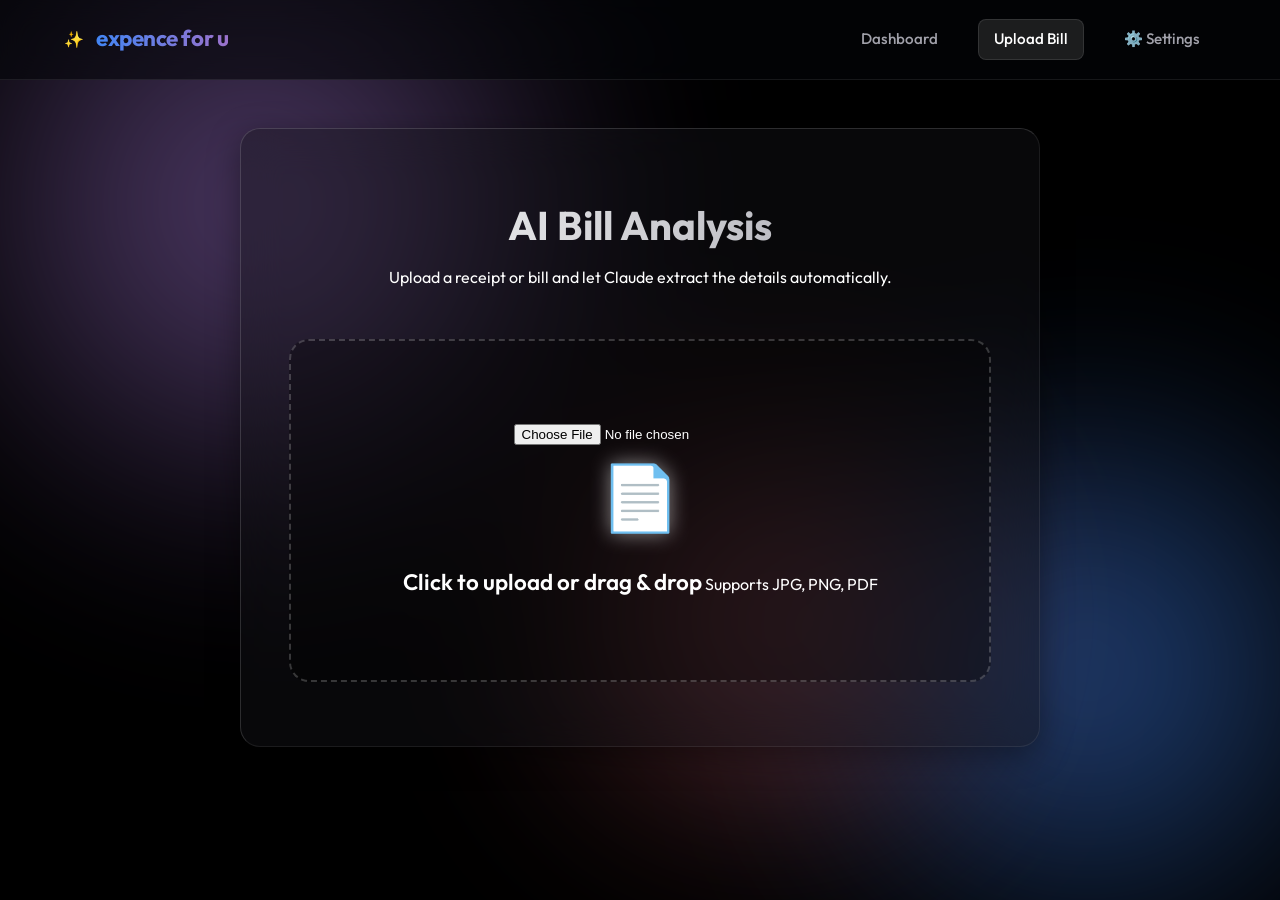
<file: templates/upload.html>
<!DOCTYPE html>
<html lang="en">
<head>
    <meta charset="UTF-8">
    <meta name="viewport" content="width=device-width, initial-scale=1.0">
    <title>expence for u - Upload</title>
    <link href="https://fonts.googleapis.com/css2?family=Outfit:wght@300;400;500;600;700&display=swap" rel="stylesheet">
    <link rel="stylesheet" href="/static/style.css">
</head>
<body>
    <!-- Gemini Animated Background -->
    <div class="gemini-bg">
        <div class="gemini-orb orb-1"></div>
        <div class="gemini-orb orb-2"></div>
        <div class="gemini-orb orb-3"></div>
    </div>

    <nav class="navbar glass-nav">
        <div class="nav-brand">
            <span class="logo-icon">✨</span>
            <h1 class="gradient-text">expence for u</h1>
        </div>
        <div class="nav-links">
            <a href="/" class="nav-link">Dashboard</a>
            <a href="/upload" class="nav-link active">Upload Bill</a>
            <a href="#" id="nav-settings" class="nav-link">⚙️ Settings</a>
        </div>
    </nav>

    <main class="container">
        <div class="upload-container glass">
            <div class="upload-header">
                <h2>AI Bill Analysis</h2>
                <p>Upload a receipt or bill and let Claude extract the details automatically.</p>
            </div>

            <!-- Upload Area -->
            <div id="upload-area" class="upload-dropzone">
                <input type="file" id="file-upload" accept="image/jpeg, image/png, application/pdf" class="hidden-input">
                <label for="file-upload" class="upload-label">
                    <div class="upload-icon">📄</div>
                    <span class="upload-text">Click to upload or drag & drop</span>
                    <span class="upload-subtext">Supports JPG, PNG, PDF</span>
                </label>
            </div>

            <!-- Loading State -->
            <div id="loading-state" class="loading-state hidden">
                <div class="spinner"></div>
                <p>Claude is analyzing your bill...</p>
            </div>

            <!-- Preview Form (Hidden initially) -->
            <div id="preview-section" class="preview-section hidden">
                <h3>Confirm Details</h3>
                <form id="confirm-form">
                    <div class="form-row">
                        <div class="form-group">
                            <label>Amount ($)</label>
                            <input type="number" step="0.01" id="preview-amount" class="input-modern" required>
                        </div>
                        <div class="form-group">
                            <label>Date</label>
                            <input type="date" id="preview-date" class="input-modern" required>
                        </div>
                    </div>
                    
                    <div class="form-row">
                        <div class="form-group">
                            <label>Merchant</label>
                            <input type="text" id="preview-merchant" class="input-modern" required>
                        </div>
                        <div class="form-group">
                            <label>Category</label>
                            <select id="preview-category" class="input-modern" required>
                                <option value="Food">Food</option>
                                <option value="Transport">Transport</option>
                                <option value="Shopping">Shopping</option>
                                <option value="Utilities">Utilities</option>
                                <option value="Health">Health</option>
                                <option value="Entertainment">Entertainment</option>
                                <option value="Other">Other</option>
                            </select>
                        </div>
                    </div>

                    <div class="form-group">
                        <label>Notes</label>
                        <input type="text" id="preview-notes" class="input-modern">
                    </div>

                    <!-- Line items container -->
                    <div id="line-items-container" class="line-items hidden">
                        <h4>Extracted Line Items</h4>
                        <ul id="line-items-list"></ul>
                    </div>

                    <div class="form-actions">
                        <button type="button" id="btn-cancel" class="btn btn-secondary">Cancel</button>
                        <button type="submit" class="btn btn-primary">Save Expense</button>
                    </div>
                </form>
            </div>
            
            <!-- Error Alert -->
            <div id="error-alert" class="alert alert-error hidden">
                <span id="error-text">An error occurred.</span>
            </div>
        </div>
    </main>

    <!-- Modal for Settings -->
    <div id="settings-modal" class="modal hidden">
        <div class="modal-content glass">
            <div class="modal-header">
                <h2>Settings</h2>
                <button id="close-settings" class="btn-close">&times;</button>
            </div>
            <form id="settings-form">
                <div class="form-group">
                    <label>Anthropic API Key</label>
                    <input type="password" id="api-key-input" class="input-modern" placeholder="sk-ant-...">
                    <small style="color: var(--text-secondary); display: block; margin-top: 0.5rem;">Your API key is saved locally in your browser and never stored on our servers.</small>
                </div>
                <button type="submit" class="btn btn-primary w-100">Save Settings</button>
            </form>
        </div>
    </div>

    <script src="/static/app.js"></script>
    <script>
        document.addEventListener('DOMContentLoaded', () => {
            initUploadPage();
        });
    </script>
</body>
</html>
</file>
<file: static/style.css>
:root {
    --bg-primary: #040509; /* Deep Gemini dark */
    --text-primary: #ffffff;
    --text-secondary: #a1a1aa;
    
    /* Gemini Gradients */
    --gemini-blue: #4285f4;
    --gemini-purple: #9b72cb;
    --gemini-pink: #d96570;
    --gemini-cyan: #34a853;
    
    --glass-bg: rgba(20, 20, 25, 0.4);
    --glass-border: rgba(255, 255, 255, 0.08);
    --glass-highlight: rgba(255, 255, 255, 0.15);
    
    /* Categories */
    --cat-food: #f43f5e;
    --cat-transport: #eab308;
    --cat-shopping: #ec4899;
    --cat-utilities: #06b6d4;
    --cat-health: #10b981;
    --cat-entertainment: #8b5cf6;
    --cat-other: #64748b;
}

* {
    margin: 0;
    padding: 0;
    box-sizing: border-box;
}

body {
    font-family: 'Outfit', sans-serif;
    background-color: var(--bg-primary);
    color: var(--text-primary);
    line-height: 1.6;
    min-height: 100vh;
    overflow-x: hidden;
    perspective: 1000px;
}

/* Gemini Animated Background */
.gemini-bg {
    position: fixed;
    top: 0; left: 0; width: 100vw; height: 100vh;
    z-index: -1;
    overflow: hidden;
    background: #000;
}

.gemini-orb {
    position: absolute;
    border-radius: 50%;
    filter: blur(100px);
    opacity: 0.6;
    animation: float 20s infinite ease-in-out alternate;
}

.orb-1 {
    width: 60vw; height: 60vw;
    background: radial-gradient(circle, var(--gemini-purple) 0%, transparent 70%);
    top: -20%; left: -10%;
    animation-delay: 0s;
}
.orb-2 {
    width: 50vw; height: 50vw;
    background: radial-gradient(circle, var(--gemini-blue) 0%, transparent 70%);
    bottom: -10%; right: -10%;
    animation-delay: -5s;
}
.orb-3 {
    width: 40vw; height: 40vw;
    background: radial-gradient(circle, var(--gemini-pink) 0%, transparent 70%);
    top: 40%; left: 40%;
    animation-delay: -10s;
}

@keyframes float {
    0% { transform: translate(0, 0) scale(1); }
    33% { transform: translate(5%, 10%) scale(1.1); }
    66% { transform: translate(-5%, 5%) scale(0.9); }
    100% { transform: translate(10%, -5%) scale(1.05); }
}

/* Typography Gradient */
.gradient-text {
    background: linear-gradient(90deg, #4285f4, #9b72cb, #d96570);
    background-size: 200% auto;
    color: transparent;
    -webkit-background-clip: text;
    background-clip: text;
    animation: shine 4s linear infinite;
}
@keyframes shine {
    to { background-position: 200% center; }
}

/* Glassmorphism & 3D Interactive Cards */
.glass {
    background: var(--glass-bg);
    backdrop-filter: blur(20px);
    -webkit-backdrop-filter: blur(20px);
    border: 1px solid var(--glass-border);
    border-top-color: var(--glass-highlight);
    border-left-color: var(--glass-highlight);
    border-radius: 20px;
    box-shadow: 0 8px 32px 0 rgba(0, 0, 0, 0.4);
    transition: transform 0.4s cubic-bezier(0.175, 0.885, 0.32, 1.275), box-shadow 0.4s ease, border-color 0.4s ease;
    transform-style: preserve-3d;
}

.glass:hover {
    border-color: rgba(255, 255, 255, 0.3);
    box-shadow: 0 15px 40px rgba(155, 114, 203, 0.2), 0 0 20px rgba(66, 133, 244, 0.1);
}

/* 3D JS Manipulation Target */
.tilt-card {
    will-change: transform;
}

/* Navigation */
.navbar {
    display: flex;
    justify-content: space-between;
    align-items: center;
    padding: 1.2rem 5%;
    border-bottom: 1px solid var(--glass-border);
    background: rgba(4, 5, 9, 0.6);
    backdrop-filter: blur(15px);
    position: sticky;
    top: 0;
    z-index: 100;
}

.nav-brand {
    display: flex;
    align-items: center;
    gap: 0.75rem;
}

.nav-brand h1 {
    font-size: 1.4rem;
    font-weight: 700;
    letter-spacing: -0.02em;
}

.nav-links {
    display: flex;
    gap: 1.5rem;
}

.nav-link {
    color: var(--text-secondary);
    text-decoration: none;
    font-weight: 500;
    font-size: 0.95rem;
    transition: color 0.3s ease, text-shadow 0.3s ease;
    padding: 0.5rem 1rem;
    border-radius: 8px;
}

.nav-link:hover {
    color: #fff;
    text-shadow: 0 0 10px rgba(255, 255, 255, 0.5);
    background: rgba(255, 255, 255, 0.05);
}

.nav-link.active {
    color: #fff;
    background: rgba(255, 255, 255, 0.1);
    box-shadow: inset 0 0 0 1px rgba(255, 255, 255, 0.1);
}

/* Container */
.container {
    max-width: 1200px;
    margin: 0 auto;
    padding: 3rem 5%;
}

/* Summary Cards */
.summary-cards {
    display: grid;
    grid-template-columns: repeat(auto-fit, minmax(280px, 1fr));
    gap: 2rem;
    margin-bottom: 3rem;
}

.card {
    padding: 2rem;
    display: flex;
    flex-direction: column;
    justify-content: center;
}

.card h3 {
    font-size: 0.9rem;
    color: var(--text-secondary);
    text-transform: uppercase;
    letter-spacing: 0.1em;
    margin-bottom: 0.5rem;
    transform: translateZ(20px);
}

.card .amount {
    font-size: 2.5rem;
    font-weight: 700;
    color: #fff;
    transform: translateZ(40px);
}

.card .category-text {
    font-size: 1.5rem;
    font-weight: 600;
    transform: translateZ(30px);
}

/* Actions Bar */
.actions-bar {
    display: flex;
    justify-content: space-between;
    align-items: center;
    margin-bottom: 2rem;
    flex-wrap: wrap;
    gap: 1rem;
}

.filters {
    display: flex;
    gap: 1rem;
}

/* Inputs & Buttons */
.input-modern {
    background: rgba(0, 0, 0, 0.3);
    border: 1px solid var(--glass-border);
    color: var(--text-primary);
    padding: 0.75rem 1.25rem;
    border-radius: 12px;
    font-family: inherit;
    font-size: 0.95rem;
    outline: none;
    transition: all 0.3s ease;
    backdrop-filter: blur(5px);
}

.input-modern:focus {
    border-color: var(--gemini-blue);
    box-shadow: 0 0 15px rgba(66, 133, 244, 0.3);
}

.btn {
    padding: 0.75rem 1.5rem;
    border-radius: 12px;
    font-weight: 600;
    font-size: 0.95rem;
    cursor: pointer;
    border: none;
    transition: all 0.3s cubic-bezier(0.4, 0, 0.2, 1);
    font-family: inherit;
    text-decoration: none;
    display: inline-flex;
    align-items: center;
    justify-content: center;
    position: relative;
    overflow: hidden;
}

.btn-primary {
    background: linear-gradient(135deg, #4285f4, #9b72cb);
    color: white;
    box-shadow: 0 4px 15px rgba(155, 114, 203, 0.3);
}

.btn-primary::before {
    content: '';
    position: absolute;
    top: 0; left: -100%; width: 100%; height: 100%;
    background: linear-gradient(90deg, transparent, rgba(255,255,255,0.2), transparent);
    transition: left 0.5s ease;
}

.btn-primary:hover {
    transform: translateY(-2px) scale(1.02);
    box-shadow: 0 8px 25px rgba(155, 114, 203, 0.5);
}

.btn-primary:hover::before {
    left: 100%;
}

.btn-secondary {
    background: rgba(255, 255, 255, 0.05);
    border: 1px solid var(--glass-border);
    color: var(--text-primary);
}

.btn-secondary:hover {
    background: rgba(255, 255, 255, 0.1);
    border-color: rgba(255, 255, 255, 0.2);
}

/* Table */
.expense-list {
    padding: 1.5rem;
    overflow-x: auto;
}

table {
    width: 100%;
    border-collapse: separate;
    border-spacing: 0 8px;
}

th {
    padding: 1rem;
    color: var(--text-secondary);
    font-weight: 500;
    font-size: 0.85rem;
    text-transform: uppercase;
    letter-spacing: 0.1em;
    text-align: left;
}

td {
    padding: 1rem;
    background: rgba(255, 255, 255, 0.02);
    border-top: 1px solid rgba(255, 255, 255, 0.03);
    border-bottom: 1px solid rgba(255, 255, 255, 0.03);
    transition: background 0.3s;
}

td:first-child { border-left: 1px solid rgba(255, 255, 255, 0.03); border-radius: 12px 0 0 12px; }
td:last-child { border-right: 1px solid rgba(255, 255, 255, 0.03); border-radius: 0 12px 12px 0; }

tbody tr {
    transition: transform 0.2s;
}

tbody tr:hover td {
    background: rgba(255, 255, 255, 0.06);
}
tbody tr:hover {
    transform: scale(1.01);
}

.amount-cell {
    font-weight: 700;
    font-size: 1.1rem;
}

/* Category Badges */
.badge {
    padding: 0.3rem 0.8rem;
    border-radius: 20px;
    font-size: 0.75rem;
    font-weight: 700;
    text-transform: uppercase;
    letter-spacing: 0.05em;
    display: inline-block;
    box-shadow: 0 0 10px currentColor;
}

.badge-food { background: rgba(244, 63, 94, 0.1); color: var(--cat-food); border: 1px solid var(--cat-food); }
.badge-transport { background: rgba(234, 179, 8, 0.1); color: var(--cat-transport); border: 1px solid var(--cat-transport); }
.badge-shopping { background: rgba(236, 72, 153, 0.1); color: var(--cat-shopping); border: 1px solid var(--cat-shopping); }
.badge-utilities { background: rgba(6, 182, 212, 0.1); color: var(--cat-utilities); border: 1px solid var(--cat-utilities); }
.badge-health { background: rgba(16, 185, 129, 0.1); color: var(--cat-health); border: 1px solid var(--cat-health); }
.badge-entertainment { background: rgba(139, 92, 246, 0.1); color: var(--cat-entertainment); border: 1px solid var(--cat-entertainment); }
.badge-other { background: rgba(100, 116, 139, 0.1); color: var(--cat-other); border: 1px solid var(--cat-other); }

/* Modal */
.modal {
    position: fixed;
    top: 0; left: 0; right: 0; bottom: 0;
    background: rgba(0, 0, 0, 0.7);
    backdrop-filter: blur(10px);
    display: flex;
    justify-content: center;
    align-items: center;
    z-index: 1000;
    opacity: 1;
    transition: opacity 0.4s ease;
}

.modal.hidden {
    opacity: 0;
    pointer-events: none;
}

.modal-content {
    width: 100%;
    max-width: 450px;
    padding: 2.5rem;
    transform: translateY(0) scale(1);
    transition: all 0.4s cubic-bezier(0.175, 0.885, 0.32, 1.275);
}

.modal.hidden .modal-content {
    transform: translateY(30px) scale(0.95);
}

.modal-header {
    display: flex;
    justify-content: space-between;
    align-items: center;
    margin-bottom: 2rem;
}

.modal-header h2 {
    font-size: 1.5rem;
    font-weight: 600;
}

.btn-close {
    background: rgba(255, 255, 255, 0.1);
    border: none;
    color: var(--text-primary);
    width: 32px; height: 32px;
    border-radius: 50%;
    cursor: pointer;
    transition: all 0.2s;
    display: flex;
    align-items: center;
    justify-content: center;
    font-size: 1.2rem;
}

.btn-close:hover {
    background: #ef4444;
    transform: rotate(90deg);
}

.form-group {
    margin-bottom: 1.5rem;
}

.form-group label {
    display: block;
    margin-bottom: 0.5rem;
    font-size: 0.9rem;
    color: var(--text-secondary);
}

.form-group input, .form-group select {
    width: 100%;
}

.form-row {
    display: flex;
    gap: 1rem;
}
.form-row .form-group {
    flex: 1;
}

.w-100 { width: 100%; }

/* Upload Page */
.upload-container {
    max-width: 800px;
    margin: 0 auto;
    padding: 4rem 3rem;
    transform-style: preserve-3d;
}

.upload-header {
    text-align: center;
    margin-bottom: 3rem;
    transform: translateZ(20px);
}

.upload-header h2 {
    font-size: 2.5rem;
    margin-bottom: 0.5rem;
    background: linear-gradient(90deg, #fff, #a1a1aa);
    -webkit-background-clip: text;
    -webkit-text-fill-color: transparent;
}

.upload-dropzone {
    border: 2px dashed rgba(255, 255, 255, 0.2);
    border-radius: 20px;
    padding: 5rem 2rem;
    text-align: center;
    transition: all 0.3s ease;
    background: rgba(0, 0, 0, 0.3);
    cursor: pointer;
    transform: translateZ(30px);
}

.upload-dropzone:hover {
    border-color: var(--gemini-purple);
    background: rgba(155, 114, 203, 0.1);
    box-shadow: 0 0 30px rgba(155, 114, 203, 0.2);
    transform: translateZ(40px) scale(1.02);
}

.upload-icon {
    font-size: 4rem;
    margin-bottom: 1rem;
    filter: drop-shadow(0 0 10px rgba(255,255,255,0.5));
}

.upload-text {
    font-size: 1.4rem;
    font-weight: 600;
    margin-bottom: 0.5rem;
}

.spinner {
    width: 50px;
    height: 50px;
    border: 3px solid rgba(255, 255, 255, 0.1);
    border-radius: 50%;
    border-top-color: var(--gemini-blue);
    border-right-color: var(--gemini-purple);
    animation: spin 1s ease-in-out infinite;
    margin: 0 auto 1.5rem;
}

@keyframes spin {
    to { transform: rotate(360deg); }
}

.hidden { display: none !important; }

@media (max-width: 768px) {
    .actions-bar { flex-direction: column; align-items: stretch; }
    .form-row { flex-direction: column; gap: 0; }
    .gemini-orb { filter: blur(60px); }
}
</file>
